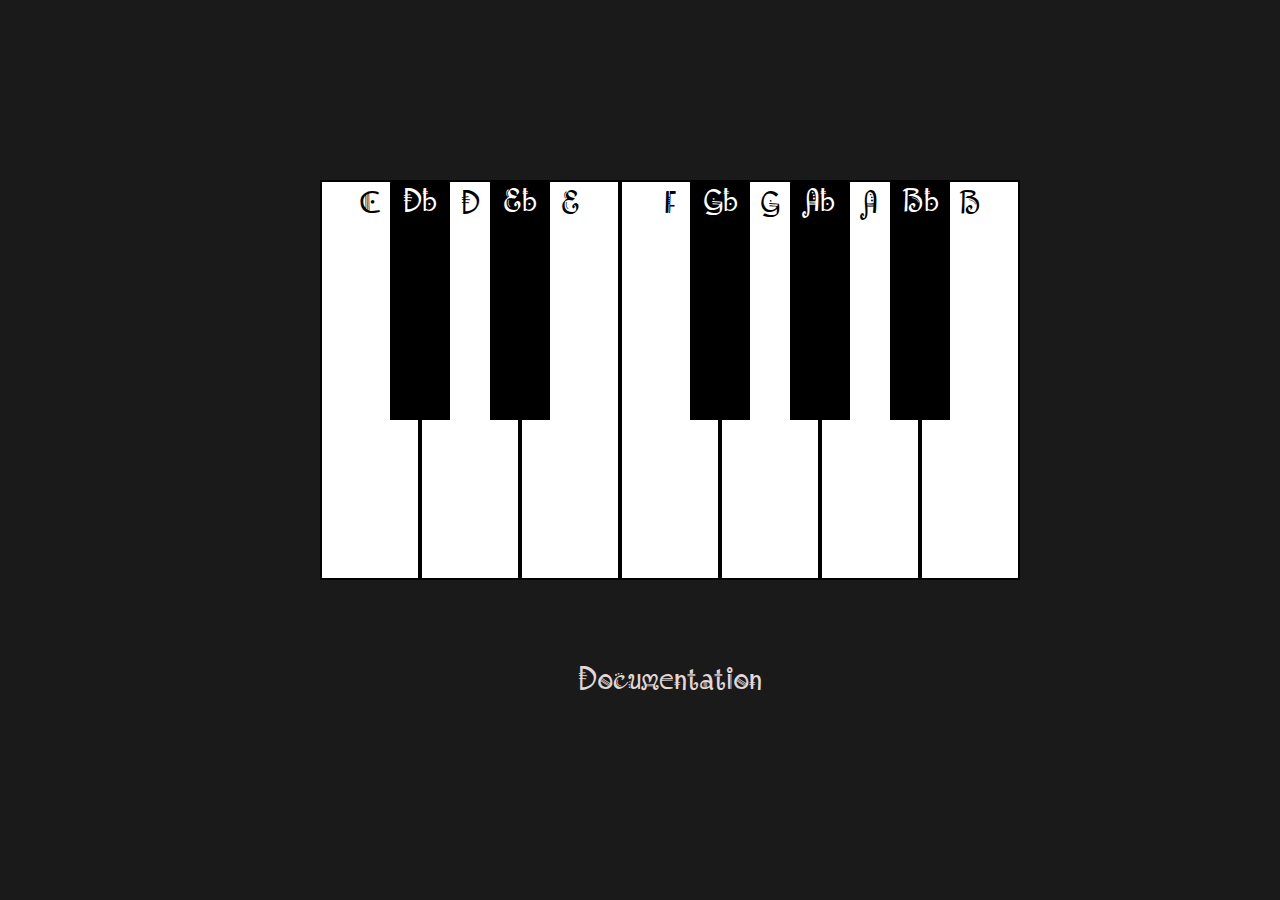
<file: index.html>
<!DOCTYPE html>
<html lang="en">
<head>
    <meta charset="UTF-8">
    <meta http-equiv="X-UA-Compatible" content="IE=edge">
    <meta name="viewport" content="width=device-width, initial-scale=1.0">
    <title>Piano</title>
    <link rel="shortcut icon" href="favicon2.png" type="image/x-icon">
    <link rel="stylesheet" href="styles.css">
</head>
<body>
    <div class="piano">
        <div id="a" class="key white C">C</div>
        <div id="w" class="key black Db">Db</div>
        <div id="s" class="key white D">D</div>
        <div id="e" class="key black Eb">Eb</div>
        <div id="d" class="key white E">E</div>
        <div id="j" class="key white F">F</div>
        <div id="i" class="key black Gb">Gb</div>
        <div id="k" class="key white G">G</div>
        <div id="o" class="key black Ab">Ab</div>
        <div id="l" class="key white A">A</div>
        <div id="p" class="key black Bb">Bb</div>
        <div id=";" class="key white B">B</div>
    </div>
    <p><a href="documentation.html" class="doc">Documentation</a></p>
    <script src="script.js"></script>
</body>
</html>
</file>
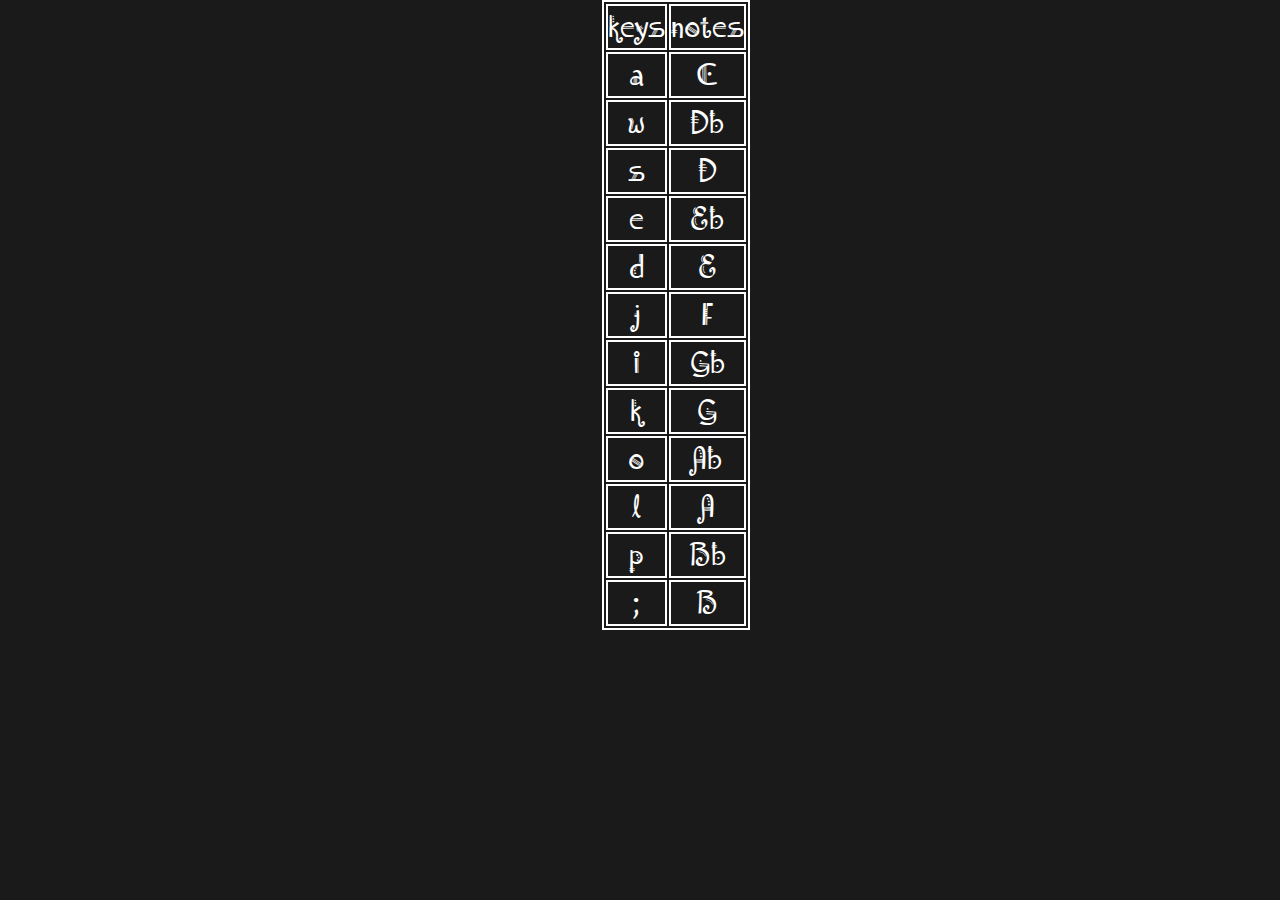
<file: documentation.html>
<!DOCTYPE html>
<html lang="en">
<head>
    <meta charset="UTF-8">
    <meta http-equiv="X-UA-Compatible" content="IE=edge">
    <meta name="viewport" content="width=device-width, initial-scale=1.0">
    <title>Piano Documentation</title>
    <link rel="stylesheet" href="documentation.css">
    <link rel="shortcut icon" href="favicon2.png" type="image/x-icon">
</head>
<body>
    <table>
        <tr>
            <td>keys</td> <td>notes</td>
        </tr>
        <tr>
            <td>a</td> <td>C</td>
        </tr>
        <tr>
            <td>w</td> <td>Db</td>
        </tr>
        <tr>
            <td>s</td> <td>D</td>
        </tr>
        <tr>
            <td>e</td> <td>Eb</td>
        </tr>
        <tr>
            <td>d</td> <td>E</td>
        </tr>
        <tr>
            <td>j</td> <td>F</td>
        </tr>
        <tr>
            <td>i</td> <td>Gb</td>
        </tr>
        <tr>
            <td>k</td> <td>G</td>
        </tr>
        <tr>
            <td>o</td> <td>Ab</td>
        </tr>
        <tr>
            <td>l</td> <td>A</td>
        </tr>
        <tr>
            <td>p</td> <td>Bb</td>
        </tr>
        <tr>
            <td>;</td> <td>B</td>
        </tr>
    </table>
</body>
</html>
</file>
<file: styles.css>
@font-face {
    font-family: Amadeus;
    src: url(font/Amadeus\ Regular.ttf);
  }
*{
    margin: 0;
    padding: 0;
    box-sizing: border-box;
    overflow: hidden;
}
body{
    background-color: rgb(26, 26, 26);
    padding-top: 20vh;
    position: absolute;
    left: 25vw;
    font-family: "Amadeus";
    font-weight: 300;
    font-size: 2rem;
}
.piano{
    display: flex;
}
.white{
    background-color: white;
    width: 100px;
    height: 400px;
    border: 2px solid black;
    display: flex;
    justify-content: center;
    align-self: center; 
}
.black{
    background-color: black;
    color: white;
    width: 60px;
    height: 240px;
    margin-left: -30px;
    margin-right: -30px;
    z-index: 2;
    display: flex;
    justify-content: center;
}
.pressed{
  box-shadow: 0 3px 4px 0 #DBEDF3;
  opacity: 0.5;
  transition: ease-in-out;
}
.doc{
    text-decoration: none;
    color: rgb(226, 216, 216);
    display: flex;
    justify-content: center;
    align-self: baseline;
    line-height: 22vh;
    margin: 0;
    padding: 0;
}
.doc:hover{
    transition: all 0.1s ease-in;
    transform: translatey(-8px);
}
</file>
<file: documentation.css>
@font-face {
    font-family: Amadeus;
    src: url(font/Amadeus\ Regular.ttf);
  }
*{
    margin: 0;
    padding: 0;
    box-sizing: border-box;
    overflow: hidden;
}
body{
    font-family: Amadeus;
    background-color: rgb(26, 26, 26);
    display: flex;
    justify-content: center;
    position: absolute;
    left: 47%;
    font-size: 2rem;
}
table{
    color: white;
    border: 2px solid white;
}
table tr td{
    color: white;
    border: 2px solid white;
    text-align: center;
}
</file>
